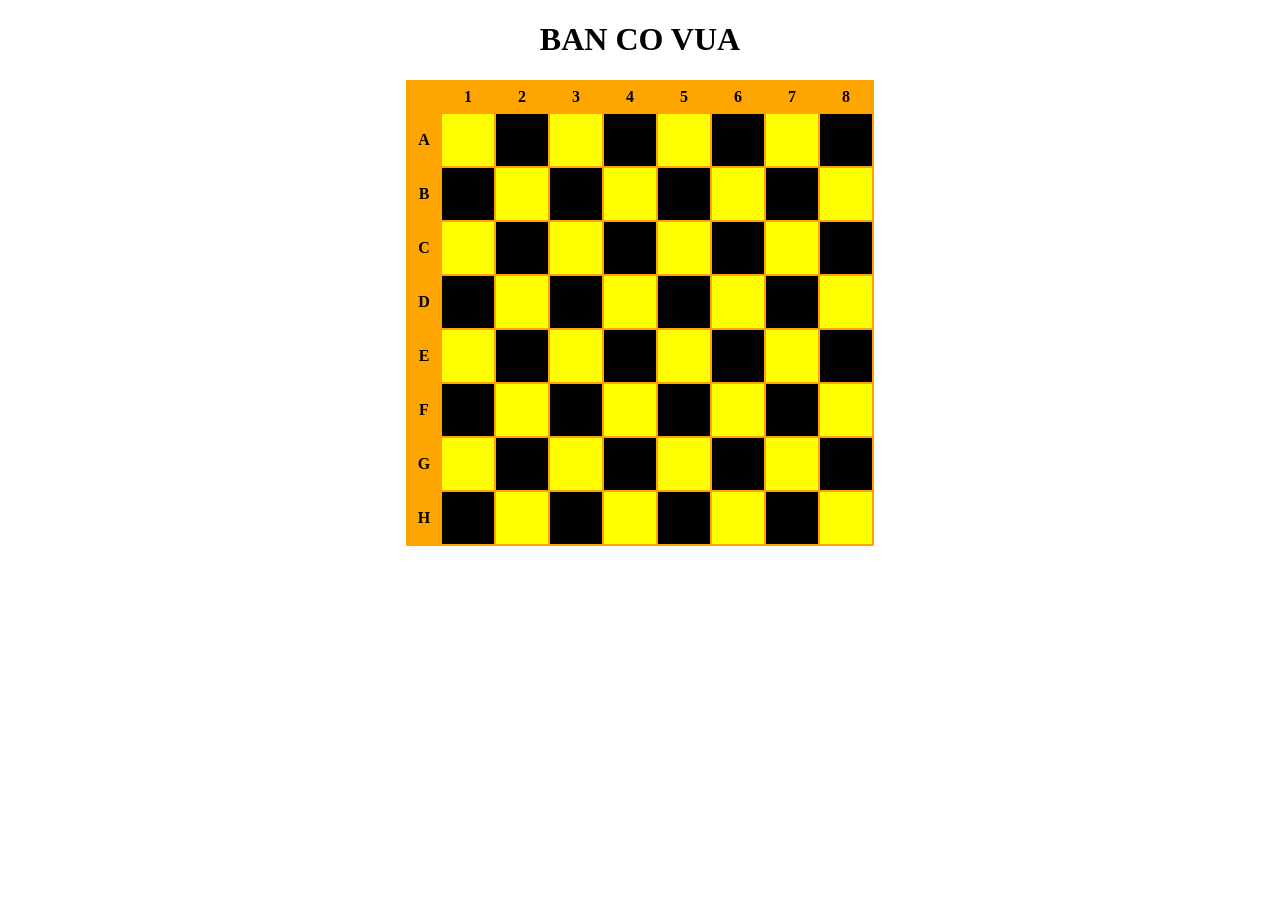
<file: CodeGym/10.3.23 form/ban-co-vua.html>
<!DOCTYPE html>
<html lang="en">
<head>
    <meta charset="UTF-8">
    <meta http-equiv="X-UA-Compatible" content="IE=edge">
    <meta name="viewport" content="width=device-width, initial-scale=1.0">
    <title>Ban co</title>
</head>
<style>
    .center{margin-left: auto;margin-right: auto;}
</style>
<body>
    <h1 style="text-transform: uppercase;text-align: center ;">ban co vua</h1>
    <table class="center" border="0" style="background-color: orange;">
        <tr style="color: black; height: 30px">
          <th></th>
          <th>1</th>
          <th>2</th>
          <th>3</th>
          <th>4</th>
          <th>5</th>
          <th>6</th>
          <th>7</th>
          <th>8</th>
        </tr>
        <tr>
          <th style="width: 30px">A</th>
          <th style="width: 50px; height: 50px; background: yellow"></th>
          <th style="width: 50px; height: 50px; background: black"></th>
          <th style="width: 50px; height: 50px; background: yellow"></th>
          <th style="width: 50px; height: 50px; background: black"></th>
          <th style="width: 50px; height: 50px; background: yellow"></th>
          <th style="width: 50px; height: 50px; background: black"></th>
          <th style="width: 50px; height: 50px; background: yellow"></th>
          <th style="width: 50px; height: 50px; background: black"></th>
        </tr>
        <tr>
          <th style="width: 30px">B</th>
          <th style="width: 50px; height: 50px; background: black"></th>
          <th style="width: 50px; height: 50px; background: yellow"></th>
          <th style="width: 50px; height: 50px; background: black"></th>
          <th style="width: 50px; height: 50px; background: yellow"></th>
          <th style="width: 50px; height: 50px; background: black"></th>
          <th style="width: 50px; height: 50px; background: yellow"></th>
          <th style="width: 50px; height: 50px; background: black"></th>
          <th style="width: 50px; height: 50px; background: yellow"></th>
        </tr>
        <tr>
          <th style="width: 30px">C</th>
          <th style="width: 50px; height: 50px; background: yellow"></th>
          <th style="width: 50px; height: 50px; background: black"></th>
          <th style="width: 50px; height: 50px; background: yellow"></th>
          <th style="width: 50px; height: 50px; background: black"></th>
          <th style="width: 50px; height: 50px; background: yellow"></th>
          <th style="width: 50px; height: 50px; background: black"></th>
          <th style="width: 50px; height: 50px; background: yellow"></th>
          <th style="width: 50px; height: 50px; background: black"></th>
        </tr>
        <tr>
          <th style="width: 30px">D</th>
          <th style="width: 50px; height: 50px; background: black"></th>
          <th style="width: 50px; height: 50px; background: yellow"></th>
          <th style="width: 50px; height: 50px; background: black"></th>
          <th style="width: 50px; height: 50px; background: yellow"></th>
          <th style="width: 50px; height: 50px; background: black"></th>
          <th style="width: 50px; height: 50px; background: yellow"></th>
          <th style="width: 50px; height: 50px; background: black"></th>
          <th style="width: 50px; height: 50px; background: yellow"></th>
        </tr>
        <tr>
          <th style="width: 30px">E</th>
          <th style="width: 50px; height: 50px; background: yellow"></th>
          <th style="width: 50px; height: 50px; background: black"></th>
          <th style="width: 50px; height: 50px; background: yellow"></th>
          <th style="width: 50px; height: 50px; background: black"></th>
          <th style="width: 50px; height: 50px; background: yellow"></th>
          <th style="width: 50px; height: 50px; background: black"></th>
          <th style="width: 50px; height: 50px; background: yellow"></th>
          <th style="width: 50px; height: 50px; background: black"></th>
        </tr>
        <tr>
          <th style="width: 30px">F</th>
          <th style="width: 50px; height: 50px; background: black"></th>
          <th style="width: 50px; height: 50px; background: yellow"></th>
          <th style="width: 50px; height: 50px; background: black"></th>
          <th style="width: 50px; height: 50px; background: yellow"></th>
          <th style="width: 50px; height: 50px; background: black"></th>
          <th style="width: 50px; height: 50px; background: yellow"></th>
          <th style="width: 50px; height: 50px; background: black"></th>
          <th style="width: 50px; height: 50px; background: yellow"></th>
        </tr>
        <tr>
          <th style="width: 30px">G</th>
          <th style="width: 50px; height: 50px; background: yellow"></th>
          <th style="width: 50px; height: 50px; background: black"></th>
          <th style="width: 50px; height: 50px; background: yellow"></th>
          <th style="width: 50px; height: 50px; background: black"></th>
          <th style="width: 50px; height: 50px; background: yellow"></th>
          <th style="width: 50px; height: 50px; background: black"></th>
          <th style="width: 50px; height: 50px; background: yellow"></th>
          <th style="width: 50px; height: 50px; background: black"></th>
        </tr>
        <tr>
          <th style="width: 30px">H</th>
          <th style="width: 50px; height: 50px; background: black"></th>
          <th style="width: 50px; height: 50px; background: yellow"></th>
          <th style="width: 50px; height: 50px; background: black"></th>
          <th style="width: 50px; height: 50px; background: yellow"></th>
          <th style="width: 50px; height: 50px; background: black"></th>
          <th style="width: 50px; height: 50px; background: yellow"></th>
          <th style="width: 50px; height: 50px; background: black"></th>
          <th style="width: 50px; height: 50px; background: yellow"></th>
        </tr>
      </table>
</body>
</html>
</file>
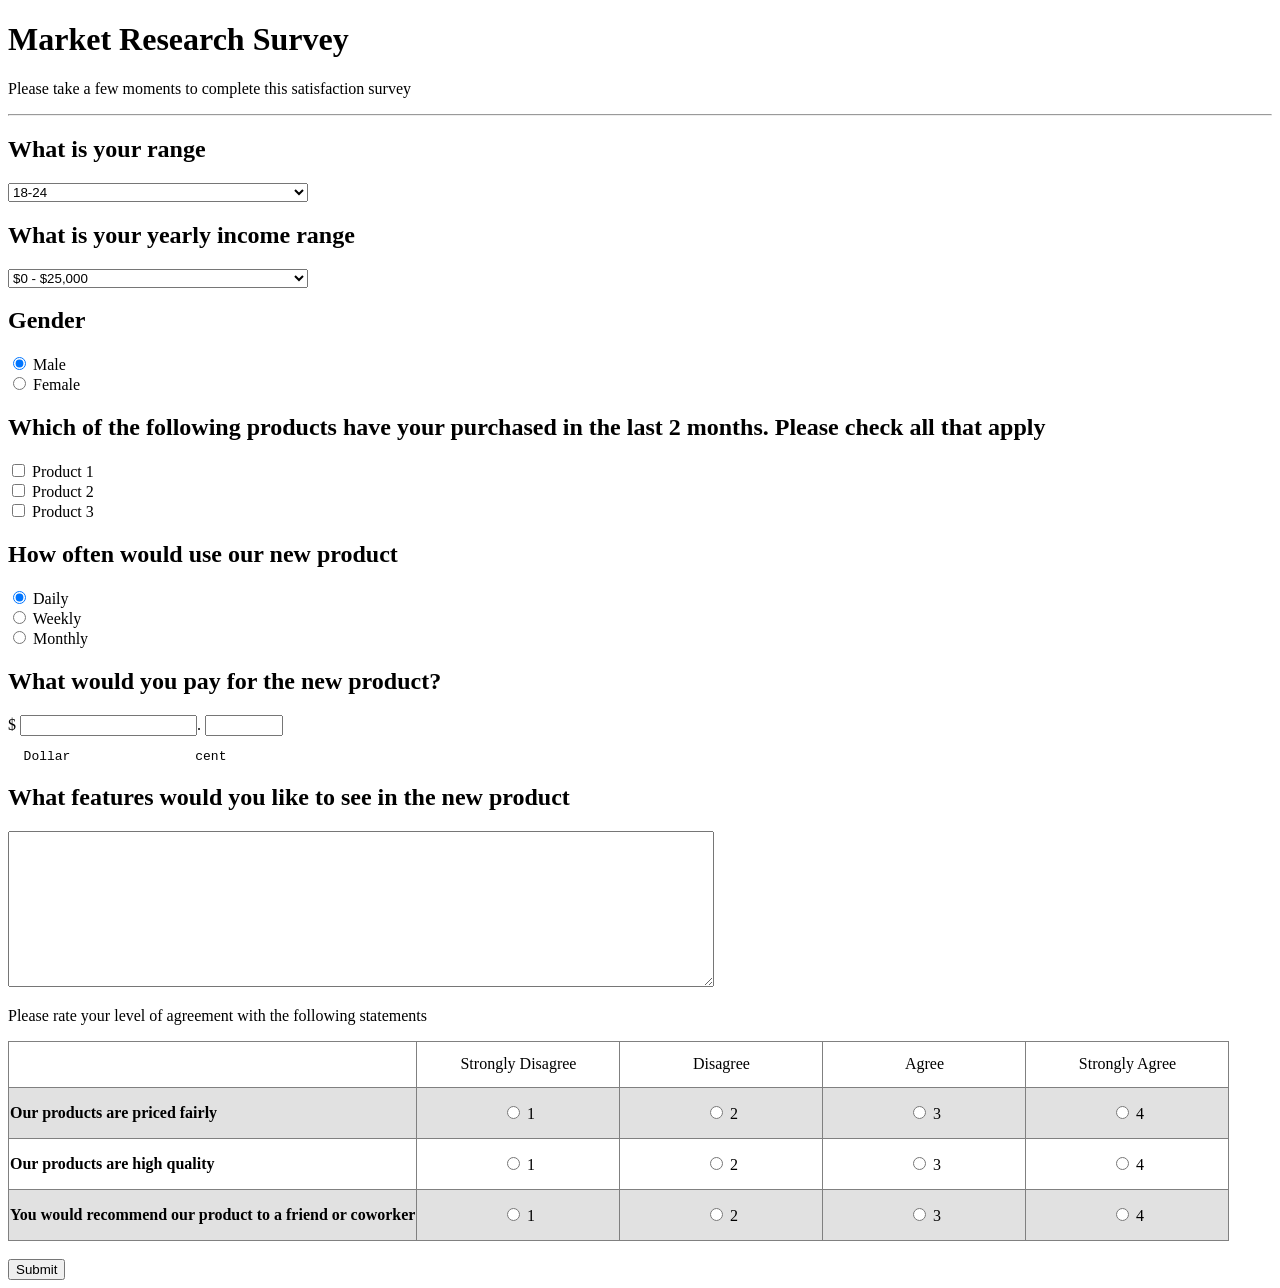
<file: CodeGym/10.3.23 form/chua-bai.html>
<!DOCTYPE html>
<html lang="en">
  <head>
    <meta charset="UTF-8" />
    <meta http-equiv="X-UA-Compatible" content="IE=edge" />
    <meta name="viewport" content="width=device-width, initial-scale=1.0" />
    <title>Chua bai</title>
  </head>
  <style>
    table{height: 200px;}
    tr:nth-child(even) {
        background-color: #706f6f35;
  </style>
  <body>
    <h1>Market Research Survey</h1>
    <p>Please take a few moments to complete this satisfaction survey</p>
    <hr />
    <h2>What is your range </h2>
    <select style="width: 300px;">
      <option value="18-24">18-24</option>
      <option>25-30</option>
      <option>31-35</option>
      <option>36-40</option>
    </select>
    <br />
    <h2>What is your yearly income range</h2>
    <select style="width: 300px;">
      <option value="$0 - $25,000">$0 - $25,000</option>
      <option value="25,000 - $50,000">$25,000 - $50,000</option>
      <option value="$50,000 - $75,000">$50,000 - $75,000</option>
    </select>
    <h2>Gender</h2>
    <input name="gender" value="male" type="radio" checked /> Male
    <br />
    <input name="gender" value="female" type="radio" /> Female
    <h2>
      Which of the following products have your purchased in the last 2 months.
      Please check all that apply
    </h2>
    <input type="checkbox" name="" id="" /> Product 1
    <br />
    <input type="checkbox" name="" id="" /> Product 2
    <br />
    <input type="checkbox" name="" id="" /> Product 3
    <br />
    <h2>How often would use our new product</h2>
    <input name="" value="" type="radio" checked /> Daily
    <br />
    <input name="" value="" type="radio" /> Weekly
    <br />
    <input name="" value="" type="radio" /> Monthly
    <br />
    <h2>What would you pay for the new product?</h2>
    $ <input type="number" name="" id="" />.
    <input type="number" name="" id="" style="width: 70px" />
    <pre>  Dollar                cent</pre>
    <h2>What features would you like to see in the new product</h2>
    <textarea name="" id="" cols="30" rows="10" style="width:700px ;"></textarea>
    <p>Please rate your level of agreement with the following statements</p>
    <table border="1" style="border-collapse:collapse; text-align: center; width: auto;">
      <tr class="level"">
        <td></td>
        <td style="width: 200px;">Strongly Disagree</td>
        <td style="width: 200px;">Disagree</td>
        <td style="width: 200px;">Agree</td>
        <td style="width: 200px;">Strongly Agree</td>
      </tr>
      <tr>
        <th style="text-align:left;">Our products are priced fairly</th>
        <td><input name="" value="1" type="radio"/> 1</td>
        <td><input name="" value="1" type="radio"/> 2</td>
        <td><input name="" value="1" type="radio"/> 3</td>
        <td><input name="" value="1" type="radio"/> 4</td>
      </tr>
      <tr>
        <th style="text-align:left ;">Our products are high quality</th>
        <td><input name="" value="1" type="radio"/> 1</td>
        <td><input name="" value="1" type="radio"/> 2</td>
        <td><input name="" value="1" type="radio"/> 3</td>
        <td><input name="" value="1" type="radio"/> 4</td>
      </tr>
      <tr>
        <th style="text-align:left ;">You would recommend our product to a friend or coworker</th>
        <td><input name="" value="1" type="radio"/> 1</td>
        <td><input name="" value="1" type="radio"/> 2</td>
        <td><input name="" value="1" type="radio"/> 3</td>
        <td><input name="" value="1" type="radio"/> 4</td>
      </tr>
    </table><br>
     <input type="submit" value="Submit">
  </body>
</html>
</file>
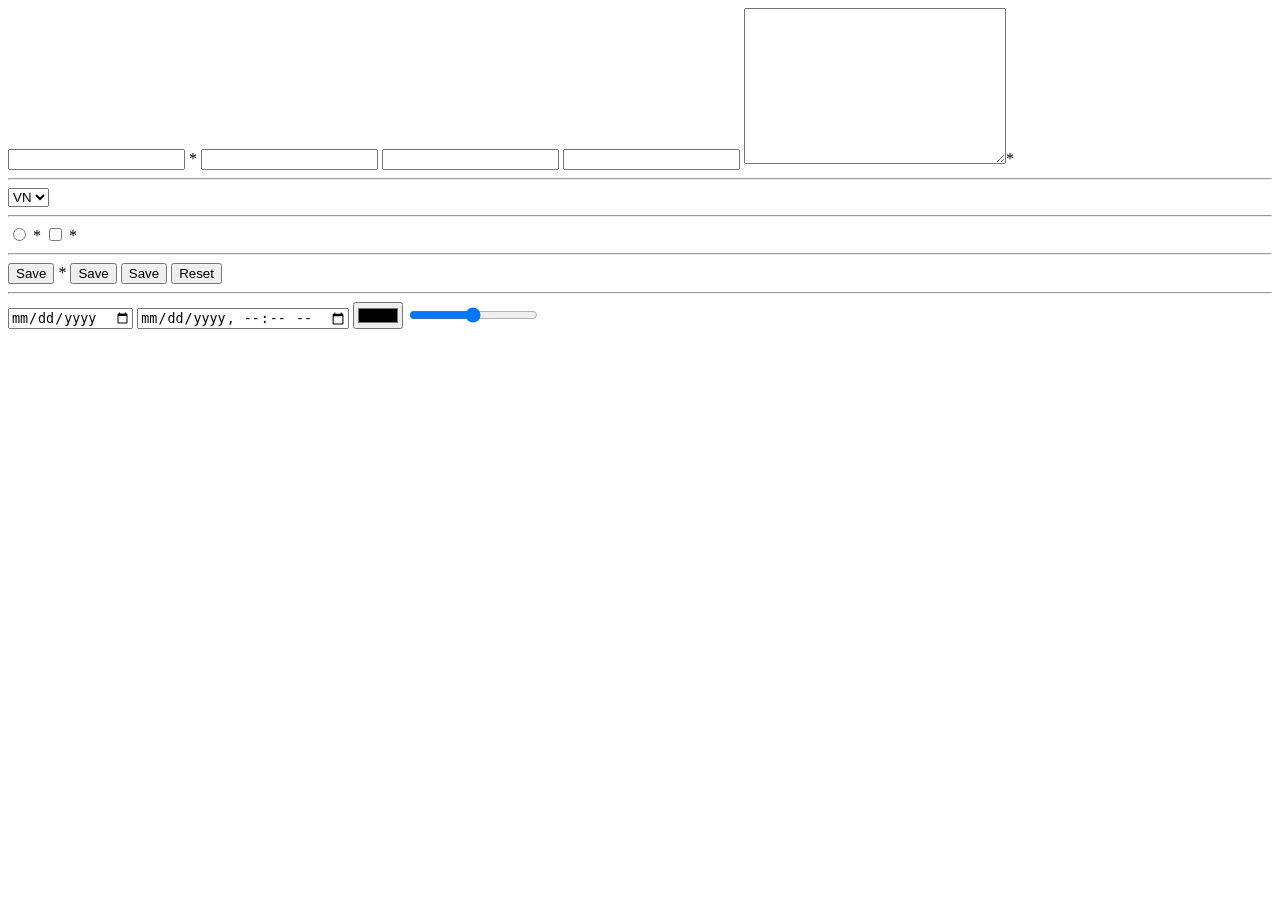
<file: CodeGym/10.3.23 form/input-tag.html>
<!DOCTYPE html>
<html lang="en">
<head>
    <meta charset="UTF-8">
    <meta http-equiv="X-UA-Compatible" content="IE=edge">
    <meta name="viewport" content="width=device-width, initial-scale=1.0">
    <title>Cau lenh</title>
</head>
<body>
    <!-- Nhập tay -->
    <input type="text"> *
    <input type="email">
    <input type="number"> 
    <input type="password">
    <textarea name="" id="" cols="30" rows="10"></textarea>*
    <hr>
    <!-- Lựa chọn từ danh sách -->
    <select>*
        <option>VN</option>
        <option>TL</option>
        <option>TQ</option>
    </select>
    <hr>
    <!-- Tích -->
    <input type="radio"> *
    <input type="checkbox"> *
    <hr>
    <!-- Nút -->
    <button>Save</button> *
    <input type="button" value="Save">
    <input type="submit" value="Save">
    <input type="reset" value="Reset">
    <hr>
    <!-- Đặc biệt -->
    <input type="date"/>
    <input type="datetime-local"/>
    <input type="color"/>
    <input type="range">
</body>
</html>
</file>
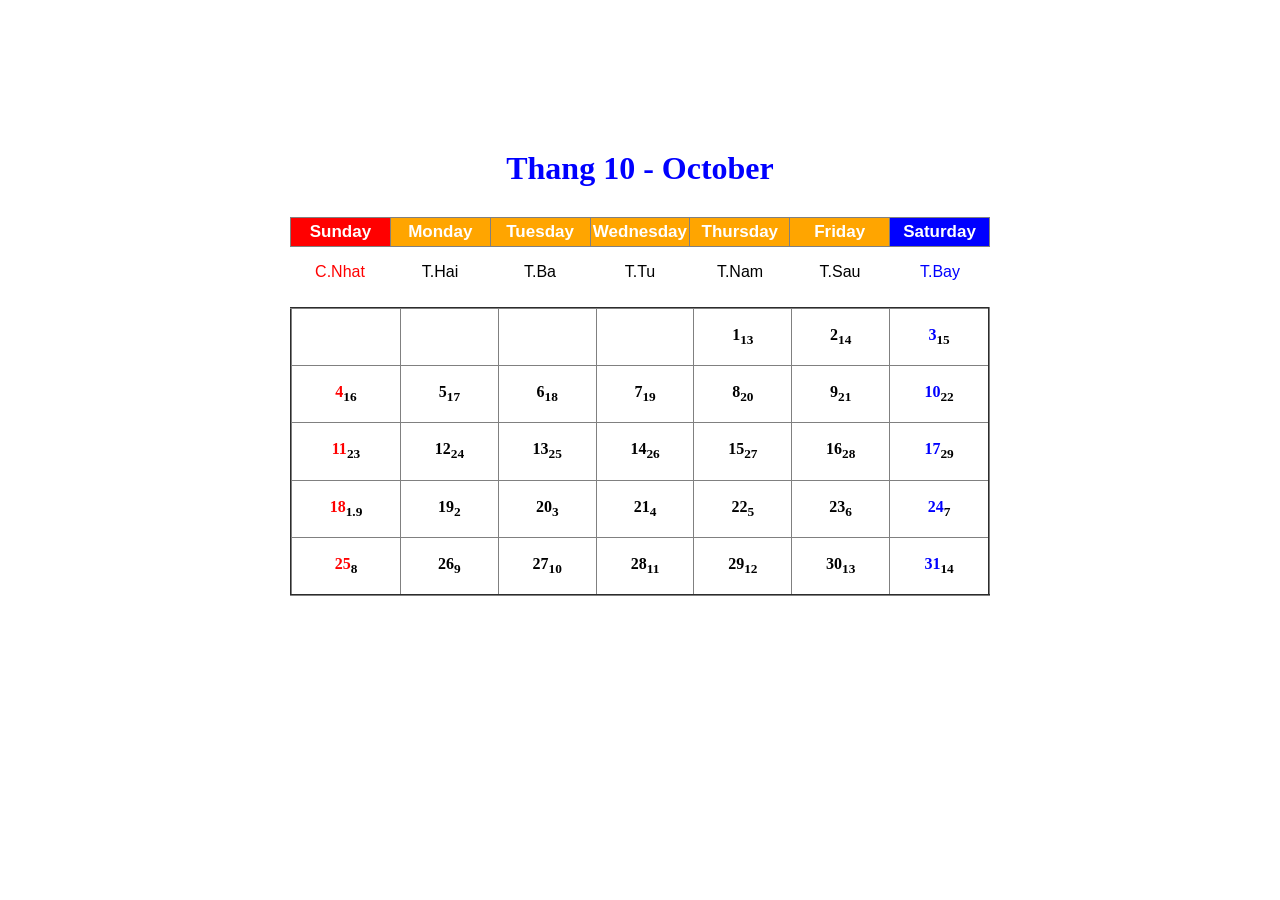
<file: CodeGym/10.3.23 form/lich-thang.html>
<!DOCTYPE html>
<html lang="en">
<head>
    <meta charset="UTF-8">
    <meta http-equiv="X-UA-Compatible" content="IE=edge">
    <meta name="viewport" content="width=device-width, initial-scale=1.0">
    <title>Calendar</title>
</head>
<style>
    .h1{text-align: center;margin-top: 150px;color: blue;}
    .table1{font-weight: bold;font-family:Arial, Helvetica, sans-serif;font-size: 17px;}
    .table1{margin: 30px auto 3px auto;table-layout: fixed;width: 100%; }
    .table1{text-align: center;}
    .table2{margin-left: auto;margin-right: auto;}
    .dateVietnamese{font-family: Arial, Helvetica, sans-serif;}
    .table3{margin: 10px auto 20px auto;table-layout: fixed;width: 100%;}
</style>
<body>
    <h1 class="h1">Thang 10 - October</h1>
    <table class="table1" border="1" style="height: 30px;width: 700px;border-collapse: collapse;">
        <tr style="color:white;background-color:orange;">
            <td style="background-color:red ;">Sunday</td>
            <td>Monday</td>
            <td>Tuesday</td>
            <td>Wednesday</td>
            <td>Thursday</td>
            <td>Friday</td>
            <td style="background-color:blue;">Saturday</td>
        </tr>
    <table class="table3" border="0" style="height:30px;width:700px;border-collapse: collapse;text-align: center; " >
        <tr class="dateVietnamese">
            <td style="color: red;">C.Nhat</td>
            <td>T.Hai</td>
            <td>T.Ba</td>
            <td>T.Tu</td>
            <td>T.Nam</td>
            <td>T.Sau</td>
            <td style="color: blue;">T.Bay</td>
        </tr>
    </table>
    </table>
    <table class="table2" border="2" style="border-collapse: collapse; width: 700px; height: 200px;">
        <tr>
            <th></th>
            <th></th>
            <th></th>
            <th></th>
            <th><p>1<sub>13</sub></p></th>
            <th><p>2<sub>14</sub></p></th>
            <th><p style="color: blue;">3<sub style="color: black;">15</sub></p></th>
          </tr>
          <tr>
            <th><p style="color: red;">4<sub style="color: black;">16</sub></p></th>
            <th><p>5<sub>17</sub></p></th>
            <th><p>6<sub>18</sub></p></th>
            <th><p>7<sub>19</sub></p></th>
            <th><p>8<sub>20</sub></p></th>
            <th><p>9<sub>21</sub></p></th>
            <th><p style="color: blue;">10<sub style="color: black;">22</sub></p></th>
          </tr>
          <tr>
            <th><p style="color: red;">11<sub style="color: black;">23</sub></p></th>
            <th><p>12<sub>24</sub></p></th>
            <th><p>13<sub>25</sub></p></th>
            <th><p>14<sub>26</sub></p></th>
            <th><p>15<sub>27</sub></p></th>
            <th><p>16<sub>28</sub></p></th>
            <th><p style="color: blue;">17<sub style="color: black;">29</sub></p></th>
          </tr>
          <tr>
            <th><p style="color: red;">18<sub style="color: black;">1.9</sub></p></th>
            <th><p>19<sub>2</sub></p></th>
            <th><p>20<sub>3</sub></p></th>
            <th><p>21<sub>4</sub></p></th>
            <th><p>22<sub>5</sub></p></th>
            <th><p>23<sub>6</sub></p></th>
            <th><p style="color: blue;">24<sub style="color: black;">7</sub></p></th>
          </tr>
          <tr>
            <th><p style="color: red;">25<sub style="color: black;">8</sub></p></th>
            <th><p>26<sub>9</sub></p></th>
            <th><p>27<sub>10</sub></p></th>
            <th><p>28<sub>11</sub></p></th>
            <th><p>29<sub>12</sub></p></th>
            <th><p>30<sub>13</sub></p></th>
            <th><p style="color: blue;">31<sub style="color: black;">14</sub></p></th>
          </tr>
    </table>
</body>
</html>
</file>
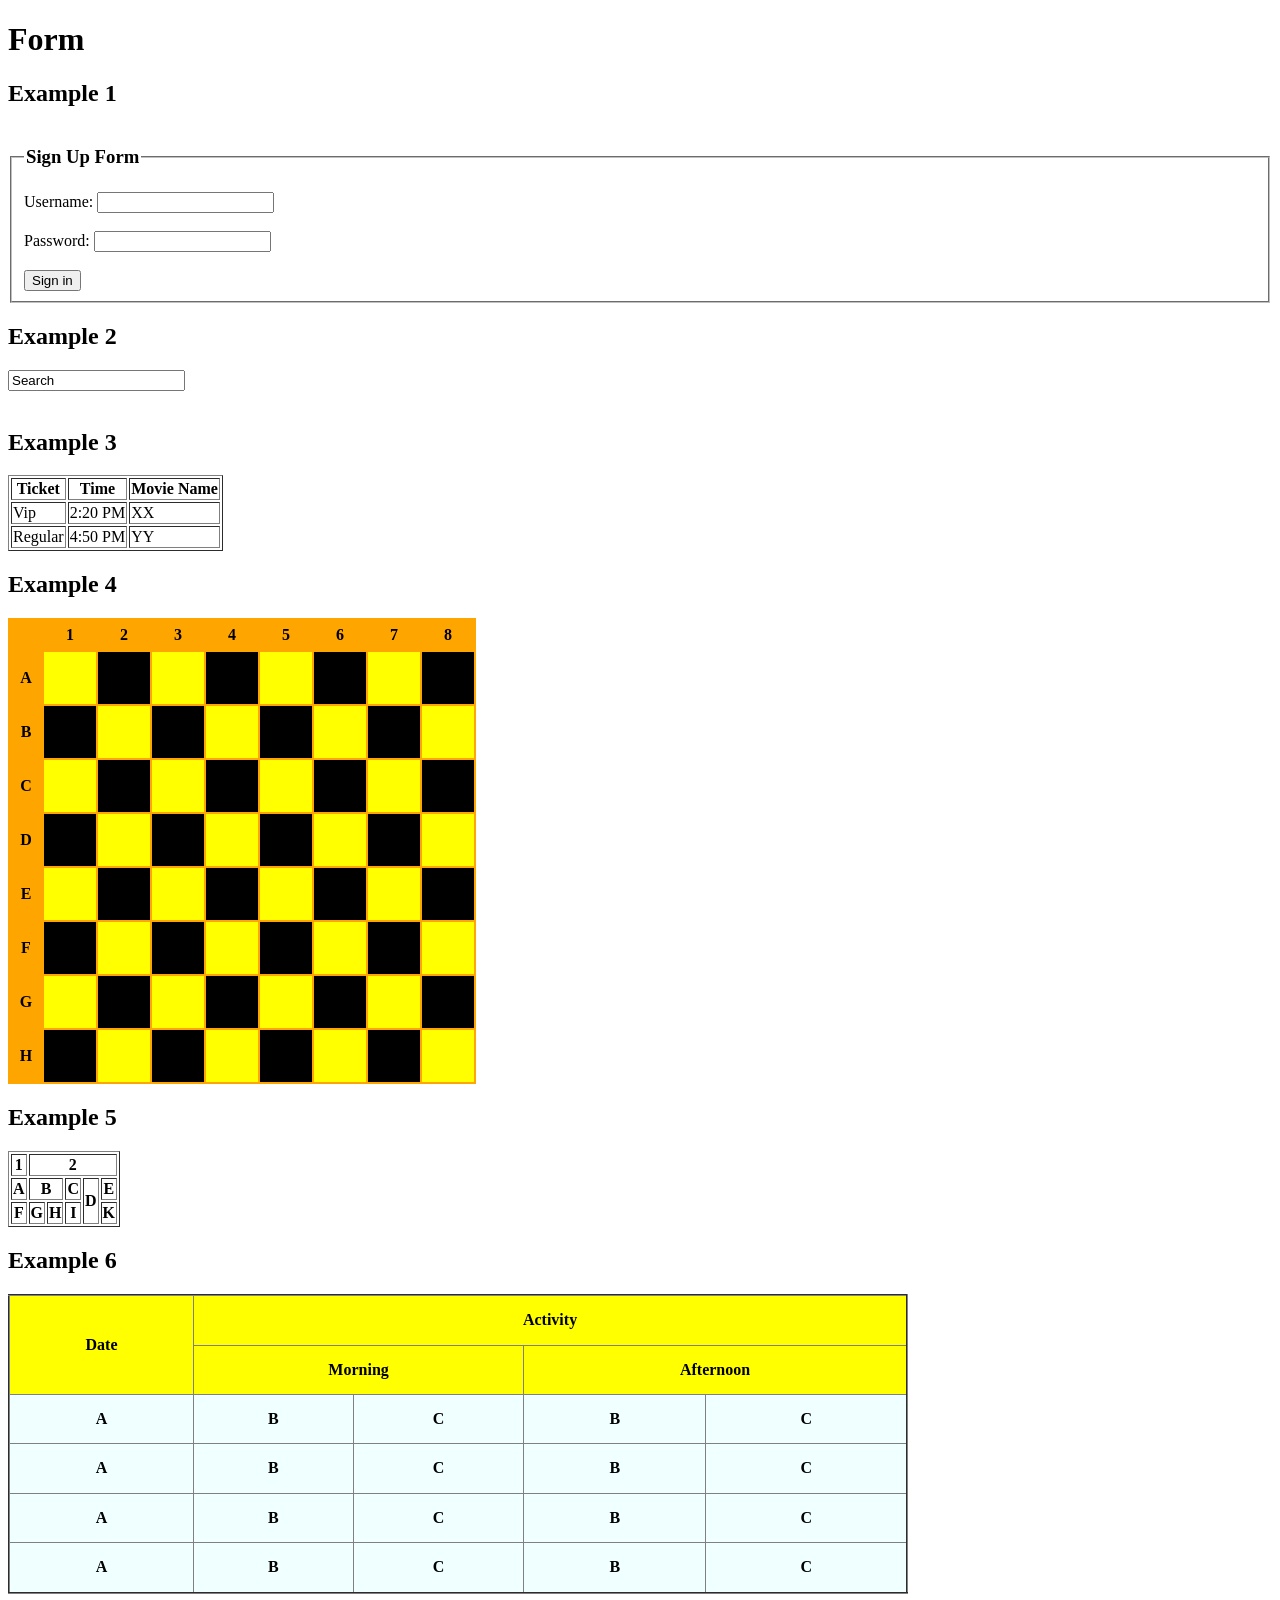
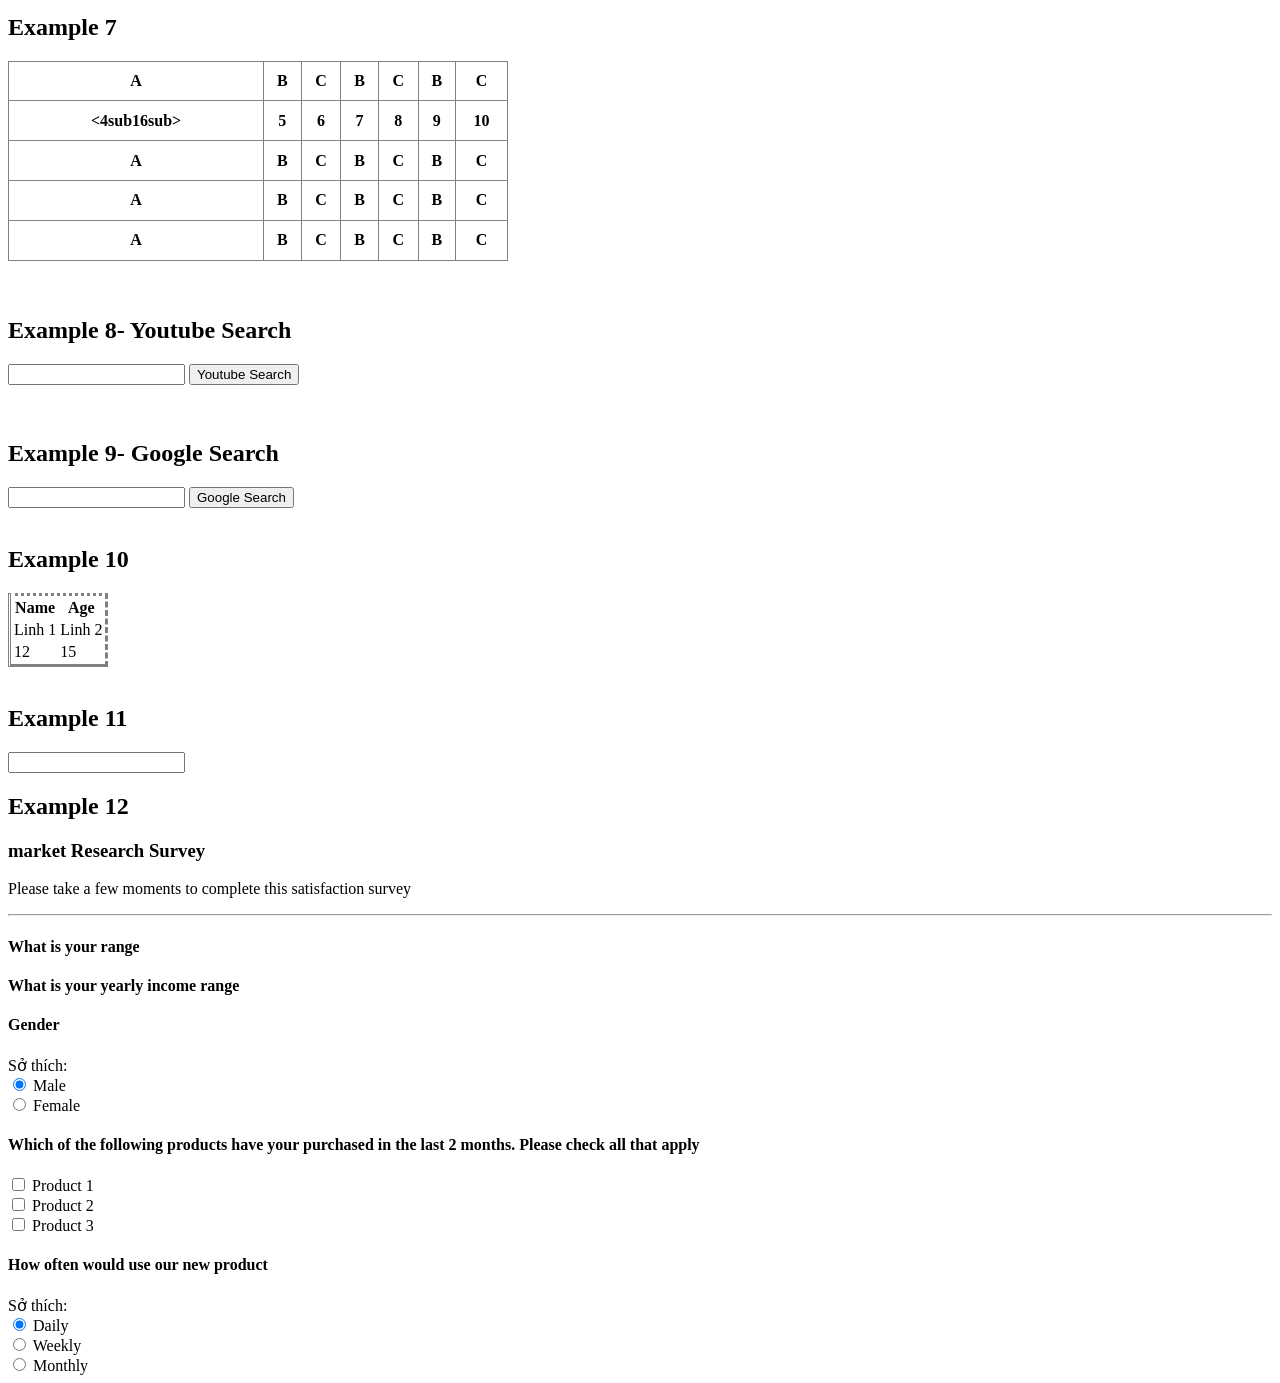
<file: CodeGym/10.3.23 form/test-form-table.html>
<!DOCTYPE html>
<html lang="en">
  <head>
    <meta charset="UTF-8" />
    <meta http-equiv="X-UA-Compatible" content="IE=edge" />
    <meta name="viewport" content="width=device-width, initial-scale=1.0" />
    <title>Form</title>
  </head>
  <body>
    <h1>Form</h1>
    <h2>Example 1</h2>
    <form action="">
      <fieldset>
        <legend><h3>Sign Up Form</h3></legend>
        Username: <input type="text" name="username" placeholder /> <br /><br />
        Password: <input type="password" name="password" placeholder />
        <br /><br />
        <input type="submit" value="Sign in" />
      </fieldset>
    </form>
    <h2>Example 2</h2>
    <form action="https://shopee.vn" method="get">
      <input type="text" value="Search" />
    </form>
    <br />
    <h2>Example 3</h2>
    <table border="1">
      <tr>
        <th>Ticket</th>
        <th>Time</th>
        <th>Movie Name</th>
      </tr>
      <tr>
        <td>Vip</td>
        <td>2:20 PM</td>
        <td>XX</td>
      </tr>
      <tr>
        <td>Regular</td>
        <td>4:50 PM</td>
        <td>YY</td>
      </tr>
    </table>
    <h2>Example 4</h2>
    <table border="0" style="background-color: orange">
      <tr style="color: black; height: 30px">
        <th></th>
        <th>1</th>
        <th>2</th>
        <th>3</th>
        <th>4</th>
        <th>5</th>
        <th>6</th>
        <th>7</th>
        <th>8</th>
      </tr>
      <tr>
        <th style="width: 30px">A</th>
        <th style="width: 50px; height: 50px; background: yellow"></th>
        <th style="width: 50px; height: 50px; background: black"></th>
        <th style="width: 50px; height: 50px; background: yellow"></th>
        <th style="width: 50px; height: 50px; background: black"></th>
        <th style="width: 50px; height: 50px; background: yellow"></th>
        <th style="width: 50px; height: 50px; background: black"></th>
        <th style="width: 50px; height: 50px; background: yellow"></th>
        <th style="width: 50px; height: 50px; background: black"></th>
      </tr>
      <tr>
        <th style="width: 30px">B</th>
        <th style="width: 50px; height: 50px; background: black"></th>
        <th style="width: 50px; height: 50px; background: yellow"></th>
        <th style="width: 50px; height: 50px; background: black"></th>
        <th style="width: 50px; height: 50px; background: yellow"></th>
        <th style="width: 50px; height: 50px; background: black"></th>
        <th style="width: 50px; height: 50px; background: yellow"></th>
        <th style="width: 50px; height: 50px; background: black"></th>
        <th style="width: 50px; height: 50px; background: yellow"></th>
      </tr>
      <tr>
        <th style="width: 30px">C</th>
        <th style="width: 50px; height: 50px; background: yellow"></th>
        <th style="width: 50px; height: 50px; background: black"></th>
        <th style="width: 50px; height: 50px; background: yellow"></th>
        <th style="width: 50px; height: 50px; background: black"></th>
        <th style="width: 50px; height: 50px; background: yellow"></th>
        <th style="width: 50px; height: 50px; background: black"></th>
        <th style="width: 50px; height: 50px; background: yellow"></th>
        <th style="width: 50px; height: 50px; background: black"></th>
      </tr>
      <tr>
        <th style="width: 30px">D</th>
        <th style="width: 50px; height: 50px; background: black"></th>
        <th style="width: 50px; height: 50px; background: yellow"></th>
        <th style="width: 50px; height: 50px; background: black"></th>
        <th style="width: 50px; height: 50px; background: yellow"></th>
        <th style="width: 50px; height: 50px; background: black"></th>
        <th style="width: 50px; height: 50px; background: yellow"></th>
        <th style="width: 50px; height: 50px; background: black"></th>
        <th style="width: 50px; height: 50px; background: yellow"></th>
      </tr>
      <tr>
        <th style="width: 30px">E</th>
        <th style="width: 50px; height: 50px; background: yellow"></th>
        <th style="width: 50px; height: 50px; background: black"></th>
        <th style="width: 50px; height: 50px; background: yellow"></th>
        <th style="width: 50px; height: 50px; background: black"></th>
        <th style="width: 50px; height: 50px; background: yellow"></th>
        <th style="width: 50px; height: 50px; background: black"></th>
        <th style="width: 50px; height: 50px; background: yellow"></th>
        <th style="width: 50px; height: 50px; background: black"></th>
      </tr>
      <tr>
        <th style="width: 30px">F</th>
        <th style="width: 50px; height: 50px; background: black"></th>
        <th style="width: 50px; height: 50px; background: yellow"></th>
        <th style="width: 50px; height: 50px; background: black"></th>
        <th style="width: 50px; height: 50px; background: yellow"></th>
        <th style="width: 50px; height: 50px; background: black"></th>
        <th style="width: 50px; height: 50px; background: yellow"></th>
        <th style="width: 50px; height: 50px; background: black"></th>
        <th style="width: 50px; height: 50px; background: yellow"></th>
      </tr>
      <tr>
        <th style="width: 30px">G</th>
        <th style="width: 50px; height: 50px; background: yellow"></th>
        <th style="width: 50px; height: 50px; background: black"></th>
        <th style="width: 50px; height: 50px; background: yellow"></th>
        <th style="width: 50px; height: 50px; background: black"></th>
        <th style="width: 50px; height: 50px; background: yellow"></th>
        <th style="width: 50px; height: 50px; background: black"></th>
        <th style="width: 50px; height: 50px; background: yellow"></th>
        <th style="width: 50px; height: 50px; background: black"></th>
      </tr>
      <tr>
        <th style="width: 30px">H</th>
        <th style="width: 50px; height: 50px; background: black"></th>
        <th style="width: 50px; height: 50px; background: yellow"></th>
        <th style="width: 50px; height: 50px; background: black"></th>
        <th style="width: 50px; height: 50px; background: yellow"></th>
        <th style="width: 50px; height: 50px; background: black"></th>
        <th style="width: 50px; height: 50px; background: yellow"></th>
        <th style="width: 50px; height: 50px; background: black"></th>
        <th style="width: 50px; height: 50px; background: yellow"></th>
      </tr>
    </table>

    <h2>Example 5</h2>
    <table border="1">
      <tr>
        <th>1</th>
        <th colspan="5">2</th>
      </tr>
      <tr>
        <th>A</th>
        <th colspan="2">B</th>
        <th>C</th>
        <th rowspan="2">D</th>
        <th>E</th>
      </tr>
      <tr>
        <th>F</th>
        <th>G</th>
        <th>H</th>
        <th>I</th>
        <th>K</th>
      </tr>
    </table>
    <table></table>

    <h2>Example 6</h2>
    <table border="2" style="width: 900px; height: 300px; border-collapse: collapse; background-color: azure;">
      <tr style="background-color:yellow ;">
        <th rowspan="2">Date</th>
        <th colspan="4">Activity</th>
      </tr>
      <tr style="background-color:yellow ;">
        <th colspan="2">Morning</th>
        <th colspan="2">Afternoon</th>
      </tr>
      <tr>
        <th>A</th>
        <th>B</th>
        <th>C</th>
        <th>B</th>
        <th>C</th>
      </tr>
      <tr>
        <th>A</th>
        <th>B</th>
        <th>C</th>
        <th>B</th>
        <th>C</th>
      </tr>
      <tr>
        <th>A</th>
        <th>B</th>
        <th>C</th>
        <th>B</th>
        <th>C</th>
      </tr>
      <tr>
        <th>A</th>
        <th>B</th>
        <th>C</th>
        <th>B</th>
        <th>C</th>
      </tr>
    </table>

    <h2>Example 7</h2>
    <table border="1" style="border-collapse:collapse ; width: 500px; height: 200px;">
        <tr>
            <th>A</th>
            <th>B</th>
            <th>C</th>
            <th>B</th>
            <th>C</th>
            <th>B</th>
            <th>C</th>
          </tr>
          <tr>
            <th><4sub16sub></4sub16sub></th>
            <th>5</th>
            <th>6</th>
            <th>7</th>
            <th>8</th>
            <th>9</th>
            <th>10</th>
          </tr>
          <tr>
            <th>A</th>
            <th>B</th>
            <th>C</th>
            <th>B</th>
            <th>C</th>
            <th>B</th>
            <th>C</th>
          </tr>
          <tr>
            <th>A</th>
            <th>B</th>
            <th>C</th>
            <th>B</th>
            <th>C</th>
            <th>B</th>
            <th>C</th>
          </tr>
          <tr>
            <th>A</th>
            <th>B</th>
            <th>C</th>
            <th>B</th>
            <th>C</th>
            <th>B</th>
            <th>C</th>
          </tr>
    </table>
    <br><br>
    <h2>Example 8- Youtube Search</h2>
    <form action="https://www.youtube.com/results">
      <input type="text" name="search_query" />
      <input type="submit" value="Youtube Search" />
  </form>
  <br><br>
  <h2>Example 9- Google Search</h2>
  <form action="https://www.google.com/search">
    <input type="text" name="search?q" />
    <input type="submit" value="Google Search" />
</form><br>
<h2>Example 10</h2>
<table style="border-style: dotted dashed solid double;">
  <tr>
    <th>Name</th>
    <th>Age</th>
  </tr>
  <tr>
    <td>Linh 1</td>
    <td>Linh 2</td>
  </tr>
  <tr>
    <td>12</td>
    <td>15</td>
  </tr>
</table><br>
<h2>Example 11</h2>
<input type="text" name="" id="">
<br>

<h2>Example 12</h2>
<h3>market Research Survey</h3>
<p>Please take a few moments to complete this satisfaction survey</p>
<hr>
<h4>What is your range</h4>

<h4>What is your yearly income range</h4>

<h4>Gender</h4>
<form action="/action_page.php">
  Sở thích:<br/>
  <label><input name="sex" value="" type="radio" checked/> Male</label> <br/>
  <label><input name="sex" value="" type="radio"/> Female</label> <br/>
</form>

<h4>Which of the following products have your purchased in the last 2 months. Please check all that apply </h4>
<input type="checkbox" name="" id=""> Product 1
<br>
<input type="checkbox" name="" id=""> Product 2
<br>
<input type="checkbox" name="" id=""> Product 3
<br>
<h4>How often would use our new product</h4>
<form action="/action_page.php">
  Sở thích:<br/>
  <label><input name="" value="" type="radio" checked/> Daily</label> <br/>
  <label><input name="" value="" type="radio"/> Weekly</label> <br/>
  <label><input name="" value="" type="radio"/> Monthly</label> <br/>
</form>
  </body>
</html>
</file>
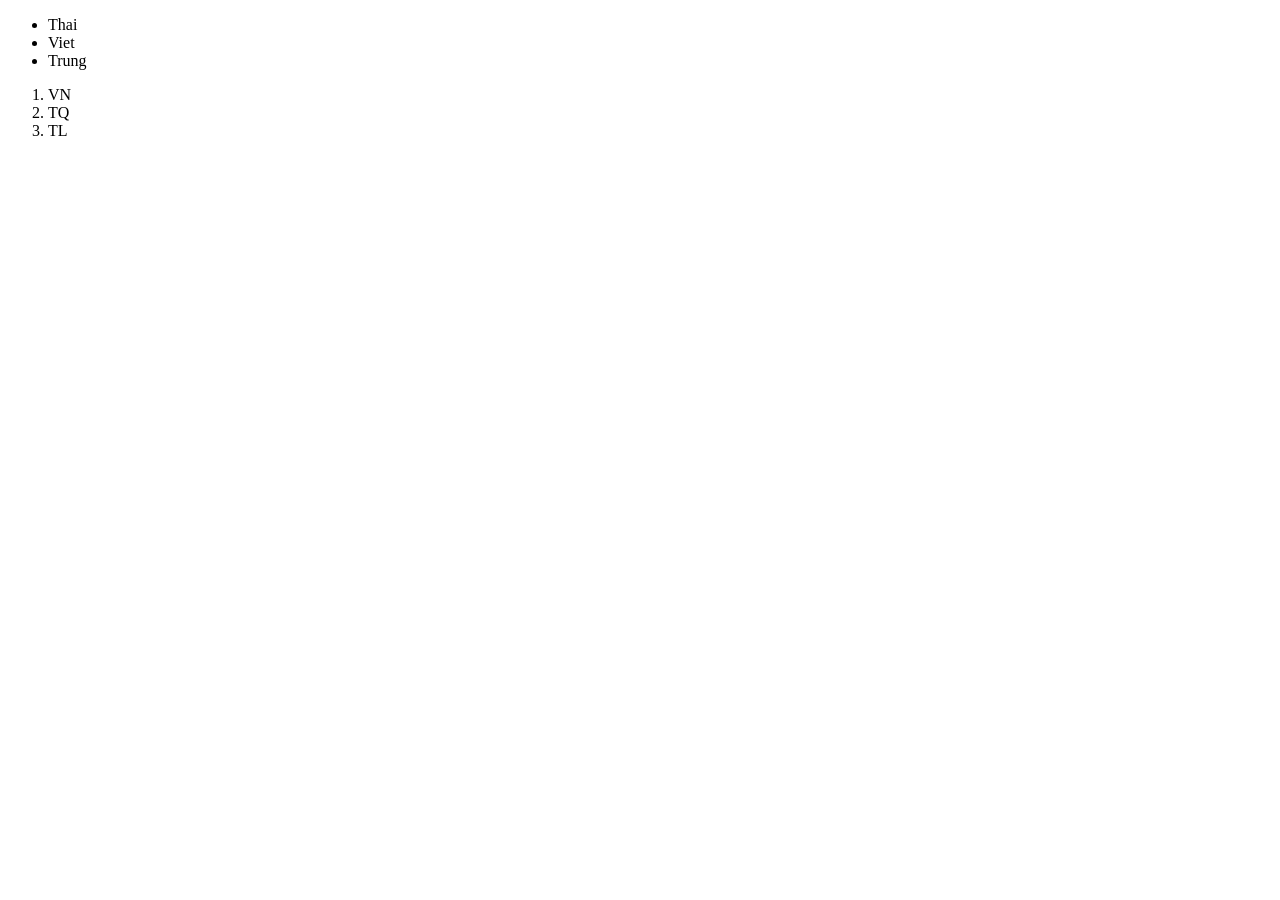
<file: CodeGym/8.3.23 list/list.html>
<!DOCTYPE html>
<html lang="en">
<head>
    <meta charset="UTF-8">
    <meta http-equiv="X-UA-Compatible" content="IE=edge">
    <meta name="viewport" content="width=device-width, initial-scale=1.0">
    <title>Document</title>
</head>
<body>
    <!-- ul:un-order list; li: list item -->
    <ul>
        <li>Thai</li>
        <li>Viet</li>
        <li>Trung</li>
    </ul>
    <!-- ol: order list -->
    <ol>
        <li>VN</li>
        <li>TQ</li>
        <li>TL</li>
    </ol>
</body>
</html>
</file>
